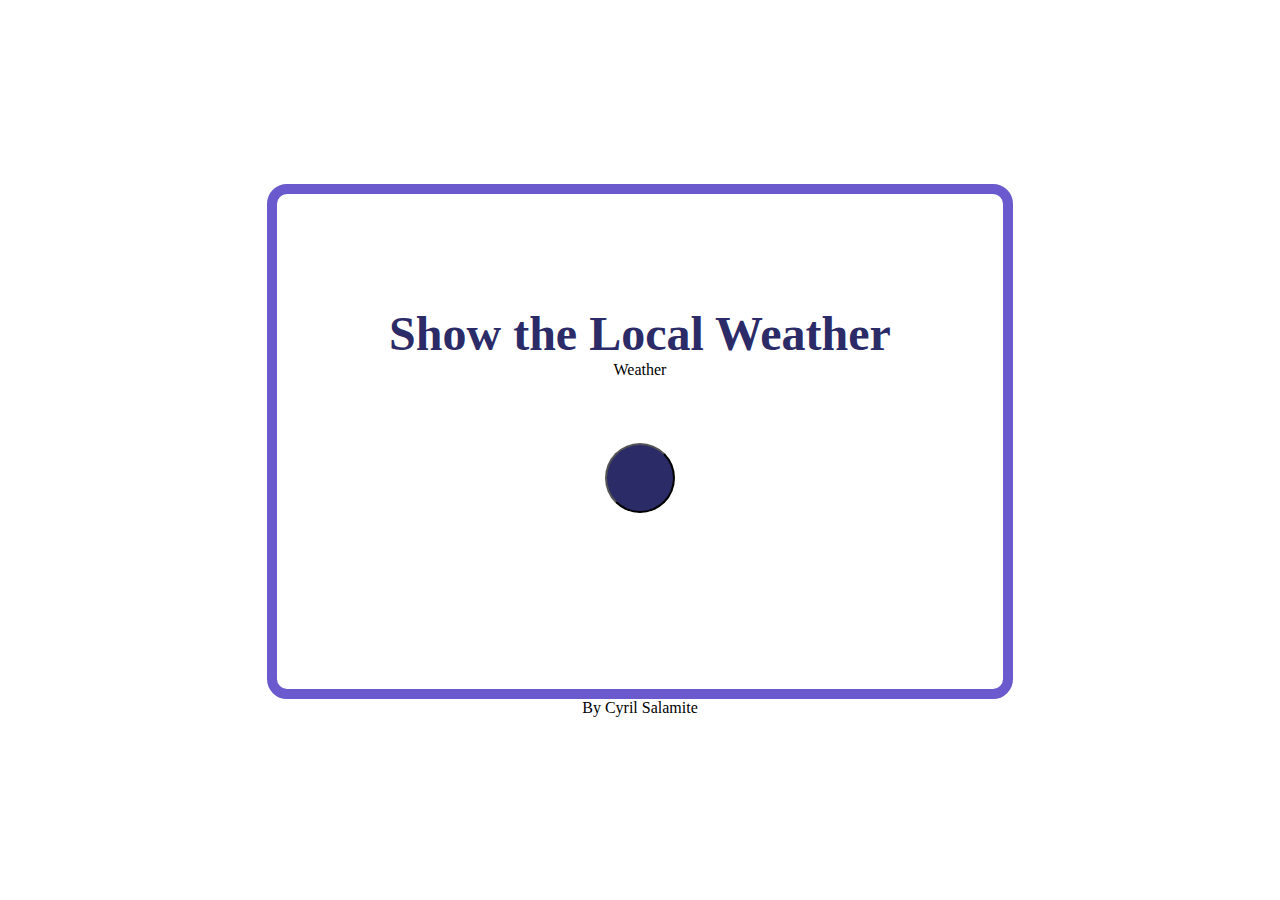
<file: Show_the_Local_Weather/index.html>
<!DOCTYPE html>
<html lang="en">
<head>
    <meta charset="UTF-8">
    <meta name="viewport" content="width=device-width, initial-scale=1.0">
    <title>Show the Local Weather</title>
    <link rel="stylesheet" href="index.css">
</head>
<body>
<section class="title">
    <h1>Show the Local Weather</h1>
    <p>Weather</p>
    <p><span id="weather"></span></p>
    <button id="btn"><span id="celc"></span><span id="fah"></span></button>
</section>
<footer><p>By Cyril Salamite</p></footer>
<script src="index.js"></script>
</body>
</html>
</file>
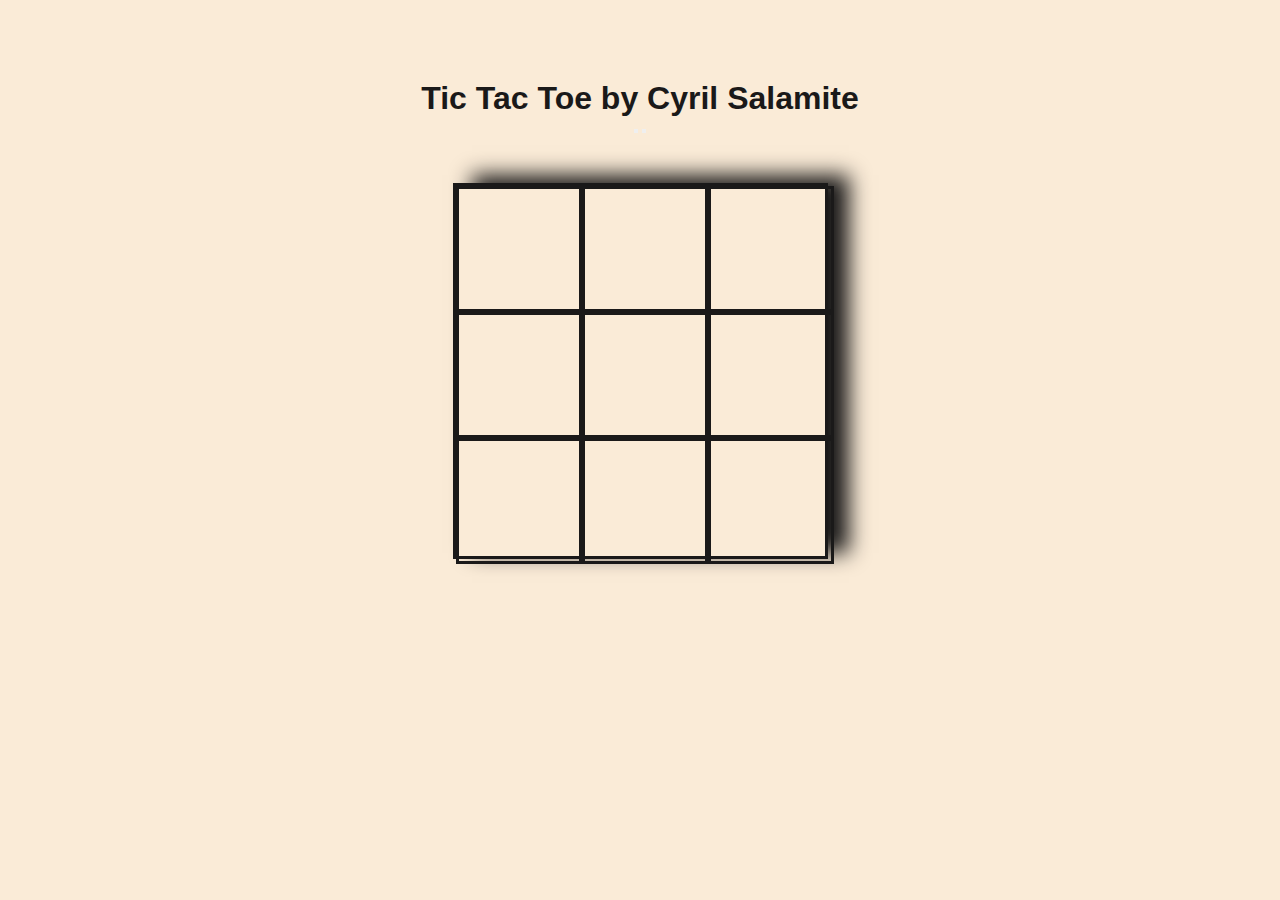
<file: ticTacToe/index.html>
<!DOCTYPE html>
<html lang="en">
<head>
    <meta charset="UTF-8">
    <meta name="viewport" content="width=device-width, initial-scale=1.0">
    <title>Tic Tac Toe Game</title>
    <link rel="stylesheet" href="style.css">
</head>
<body>
    <div class="title"><h1>Tic Tac Toe by Cyril Salamite</h1>
    <div class="choosePlayer">
        <h2 class="chooseSymbol"></h2>
        <button id="btnX"></button>
        <button id="btnO"></button>
    </div>
    <h3 class="turnMessage"></h3>
    <div class="boardGame">
        <div class="square" id="sq0"></div>
        <div class="square" id="sq1"></div>
        <div class="square" id="sq2"></div>
        <div class="square" id="sq3"></div>
        <div class="square" id="sq4"></div>
        <div class="square" id="sq5"></div>
        <div class="square" id="sq6"></div>
        <div class="square" id="sq7"></div>
        <div class="square" id="sq8"></div>
    </div>
        <script src="./app.js"></script>
</body>
</html>
</file>
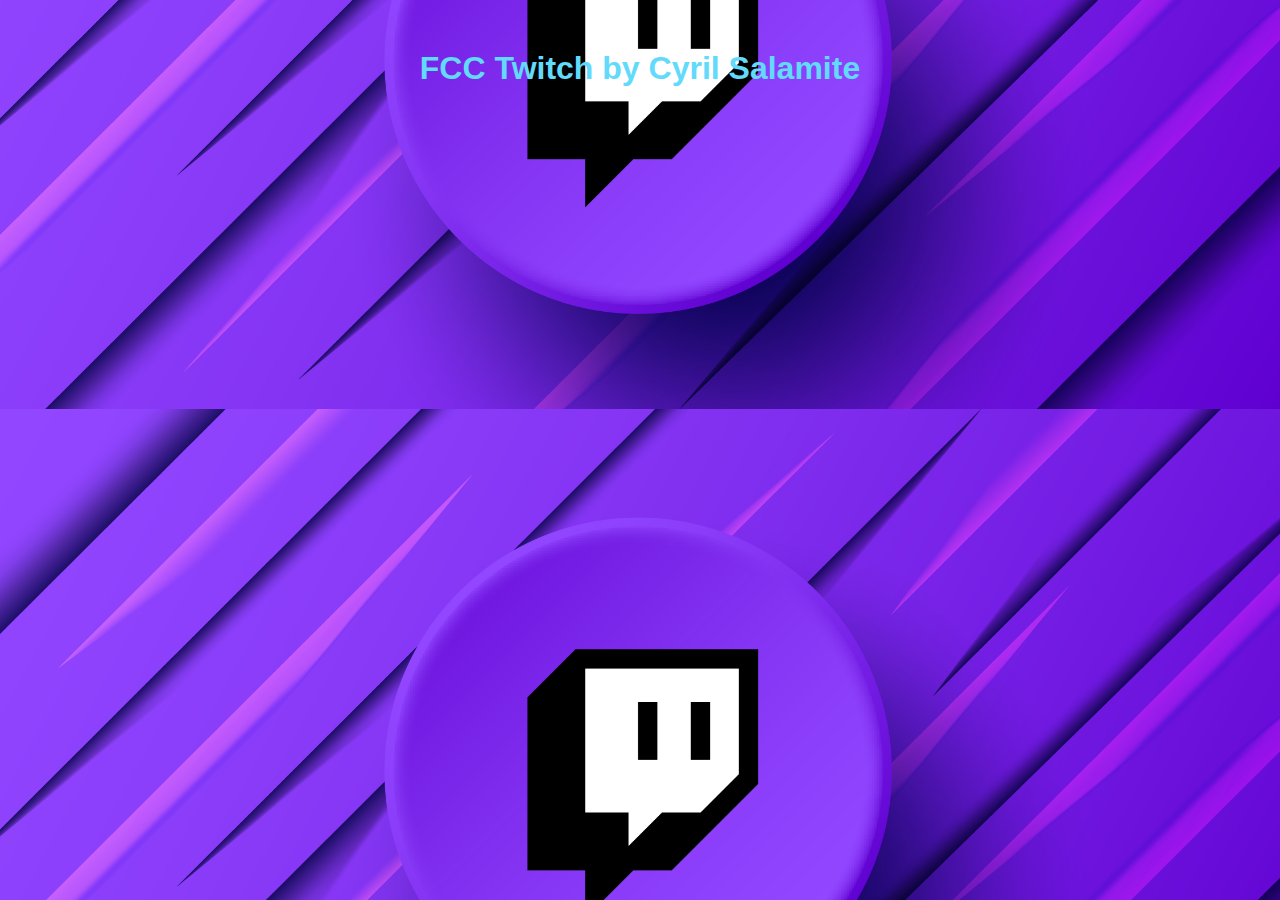
<file: twitch/index.html>
<!DOCTYPE html>
<html lang="en">
<head>
    <meta charset="UTF-8">
    <meta name="viewport" content="width=device-width, initial-scale=1.0">
    <link rel="stylesheet" href="style.css">
    <title>FCC Twitch by Cyril Salamite</title>
</head>
<body>
<section class="app-container">
<h1>FCC Twitch by Cyril Salamite</h1>
<ul  id="user-list">
    
</ul>
</section>

<script src="./script.js"></script>
</body>
</html>
</file>
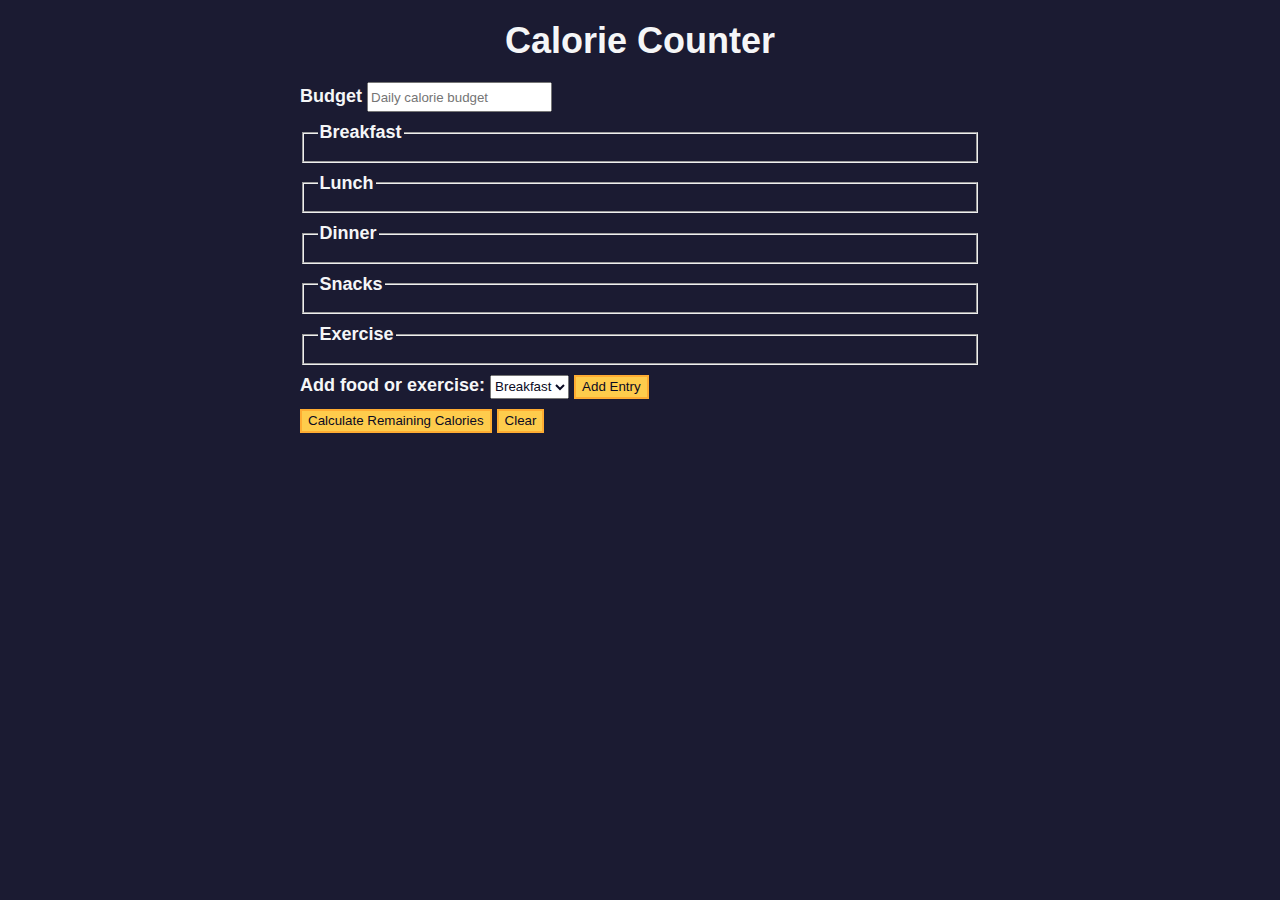
<file: javascriptDomManipulation/caloriesCounter/index.html>
<!DOCTYPE html>
<html lang="en">
  <head>
    <meta charset="utf-8" />
    <meta name="viewport" content="width=device-width, initial-scale=1.0" />
    <link rel="stylesheet" href="styles.css" />
    <title>Calorie Counter</title>
  </head>
  <body>
    <main>
      <h1>Calorie Counter</h1>
      <div class="container">
        <form id="calorie-counter">
          <label for="budget">Budget</label>
          <input
            type="number"
            min="0"
            id="budget"
            placeholder="Daily calorie budget"
            required
          />
          <fieldset id="breakfast">
            <legend>Breakfast</legend>
            <div class="input-container"></div>
          </fieldset>
          <fieldset id="lunch">
            <legend>Lunch</legend>
            <div class="input-container"></div>
          </fieldset>
          <fieldset id="dinner">
            <legend>Dinner</legend>
            <div class="input-container"></div>
          </fieldset>
          <fieldset id="snacks">
            <legend>Snacks</legend>
            <div class="input-container"></div>
          </fieldset>
          <fieldset id="exercise">
            <legend>Exercise</legend>
            <div class="input-container"></div>
          </fieldset>
          <div class="controls">
            <span>
              <label for="entry-dropdown">Add food or exercise:</label>
              <select id="entry-dropdown" name="options">
                <option value="breakfast" selected>Breakfast</option>
                <option value="lunch">Lunch</option>
                <option value="dinner">Dinner</option>
                <option value="snacks">Snacks</option>
                <option value="exercise">Exercise</option>
              </select>
              <button type="button" id="add-entry">Add Entry</button>
            </span>
          </div>
          <div>
            <button type="submit">
              Calculate Remaining Calories
            </button>
            <button type="button" id="clear">Clear</button>
          </div>
        </form>
        <div id="output" class="output hide"></div>
      </div>
    </main>
    <script src="./script.js"></script>
  </body>
</html>
</file>
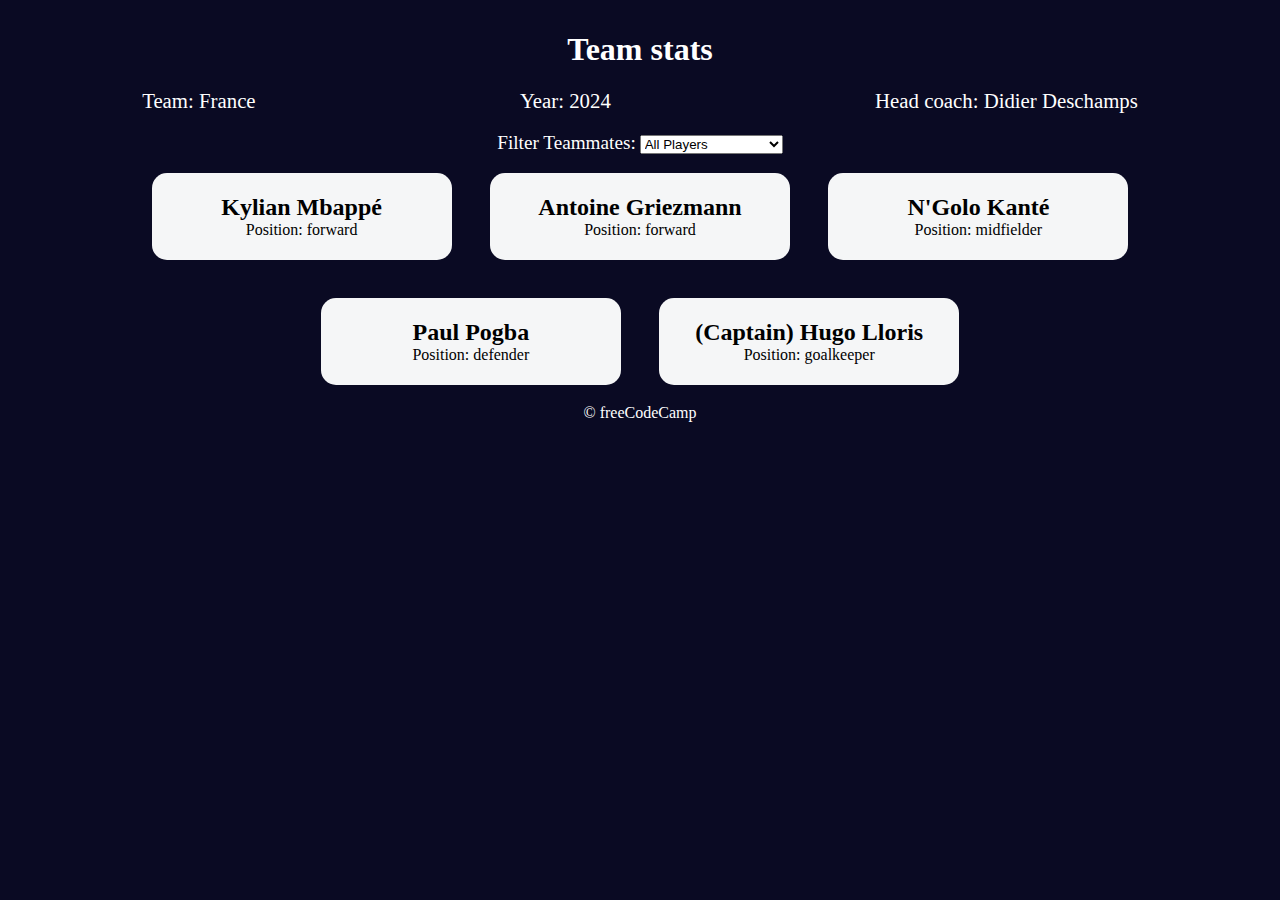
<file: javascriptDomManipulation/footballTeamCard/index.html>
<!DOCTYPE html>
<html lang="en">
  <head>
    <meta charset="UTF-8" />
    <meta http-equiv="X-UA-Compatible" content="IE=edge" />
    <meta name="viewport" content="width=device-width, initial-scale=1.0" />
    <title>
      Build a Set of Football Team Cards
    </title>
    <link rel="stylesheet" href="styles.css" />
  </head>
  <body>
    <h1 class="title">Team stats</h1>
    <main>
      <div class="team-stats">
        <p>Team: <span id="team"></span></p>
        <p>Year: <span id="year"></span></p>
        <p>Head coach: <span id="head-coach"></span></p>
      </div>
      <label class="options-label" for="players">Filter Teammates:</label>
      <select name="players" id="players">
        <option value="all">All Players</option>
        <option value="forward">Position Forward</option>
        <option value="midfielder">Position Midfielder</option>
        <option value="defender">Position Defender</option>
        <option value="goalkeeper">Position Goalkeeper</option>
      </select>
      <div class="cards" id="player-cards"></div>
    </main>
    <footer>&copy; freeCodeCamp</footer>
    <script src="./script.js"></script>
  </body>
</html>
</file>
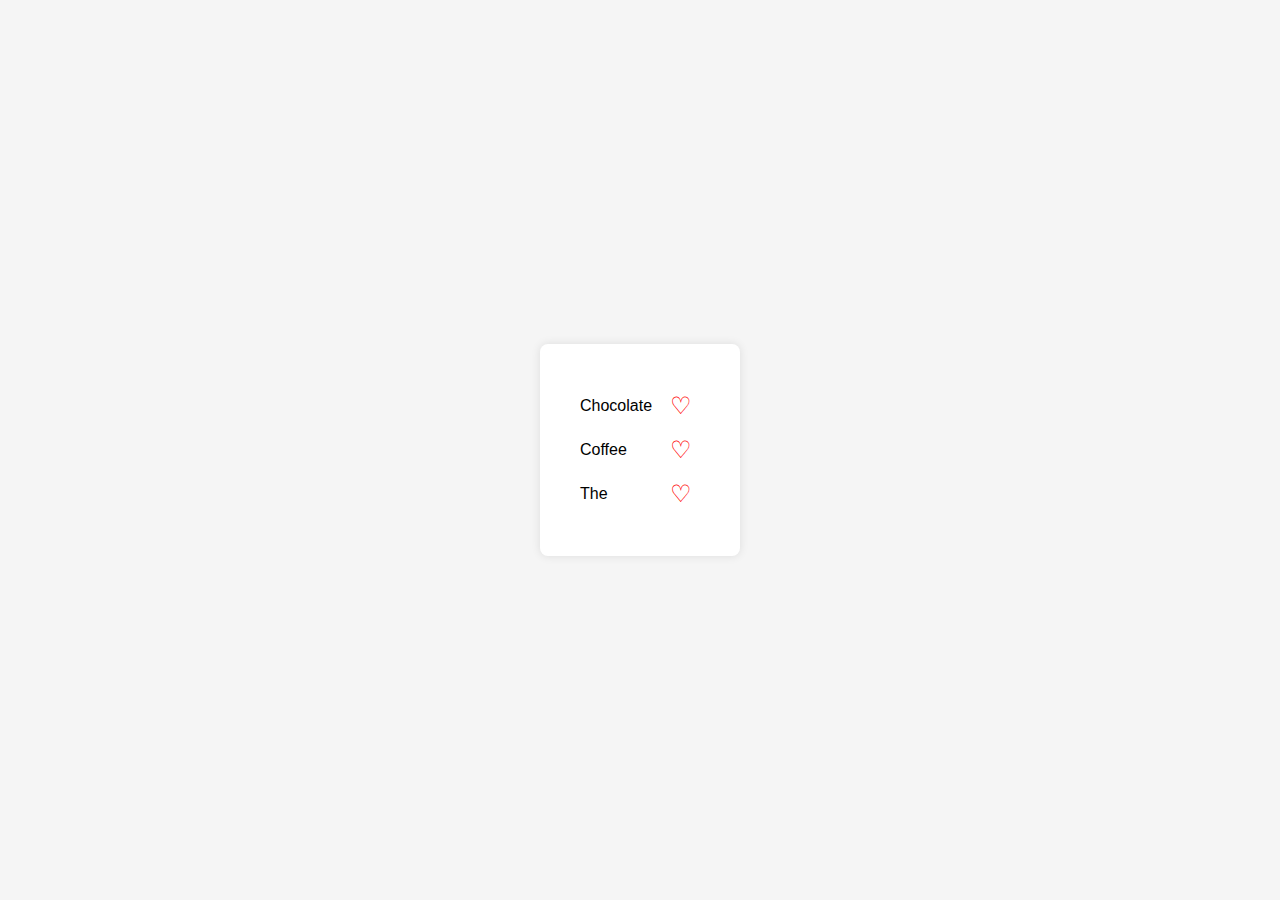
<file: javascriptDomManipulation/icon_toogle/index.html>
<!DOCTYPE html>
<html lang="en">

<head>
    <meta charset="utf-8">
    <title></title>
    <link rel="stylesheet" href="styles.css">
</head>

<body>
    <main>
        <ul class="item-list">
            <li >Chocolate<span class="favorite-icon">&#9825;</span></li>
            <li >Coffee<span class="favorite-icon">&#9825;</span></li>
            <li >The<span class="favorite-icon">&#9825;</span></li>
        </ul>
    </main>

    <script src="./script.js"></script>
</body>

</html>
</file>
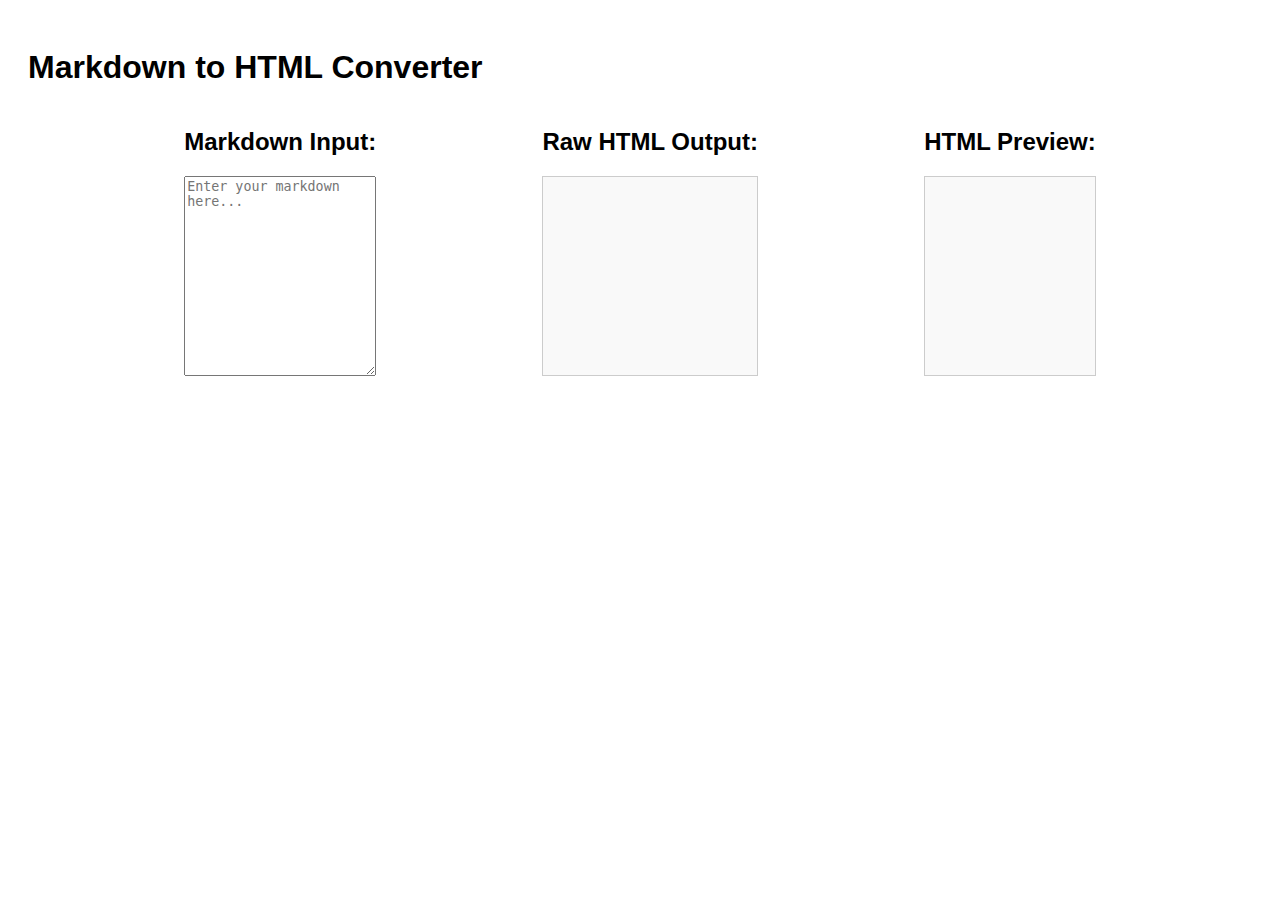
<file: javascriptDomManipulation/markdownHtmlConverter/index.html>
<!DOCTYPE html>
<html lang="en">

<head>
    <meta charset="UTF-8">
    <meta name="viewport" content="width=device-width, initial-scale=1.0">
    <title>Markdown to HTML Converter</title>
    <link rel="stylesheet" href="styles.css">
</head>

<body>
    <h1>Markdown to HTML Converter</h1>
    <div id="container">
        <div class="container">
            <h2>Markdown Input:</h2>
            <textarea id="markdown-input" placeholder="Enter your markdown here..."></textarea>
        </div  >
        <div class="container">
            <h2>Raw HTML Output:</h2>
            <div id="html-output"></div>
        </div>
        <div class="container">
            <h2>HTML Preview:</h2>
            <div id="preview"></div>
        </div>
    </div>
    <script src="script.js"></script>
</body>

</html>
</file>
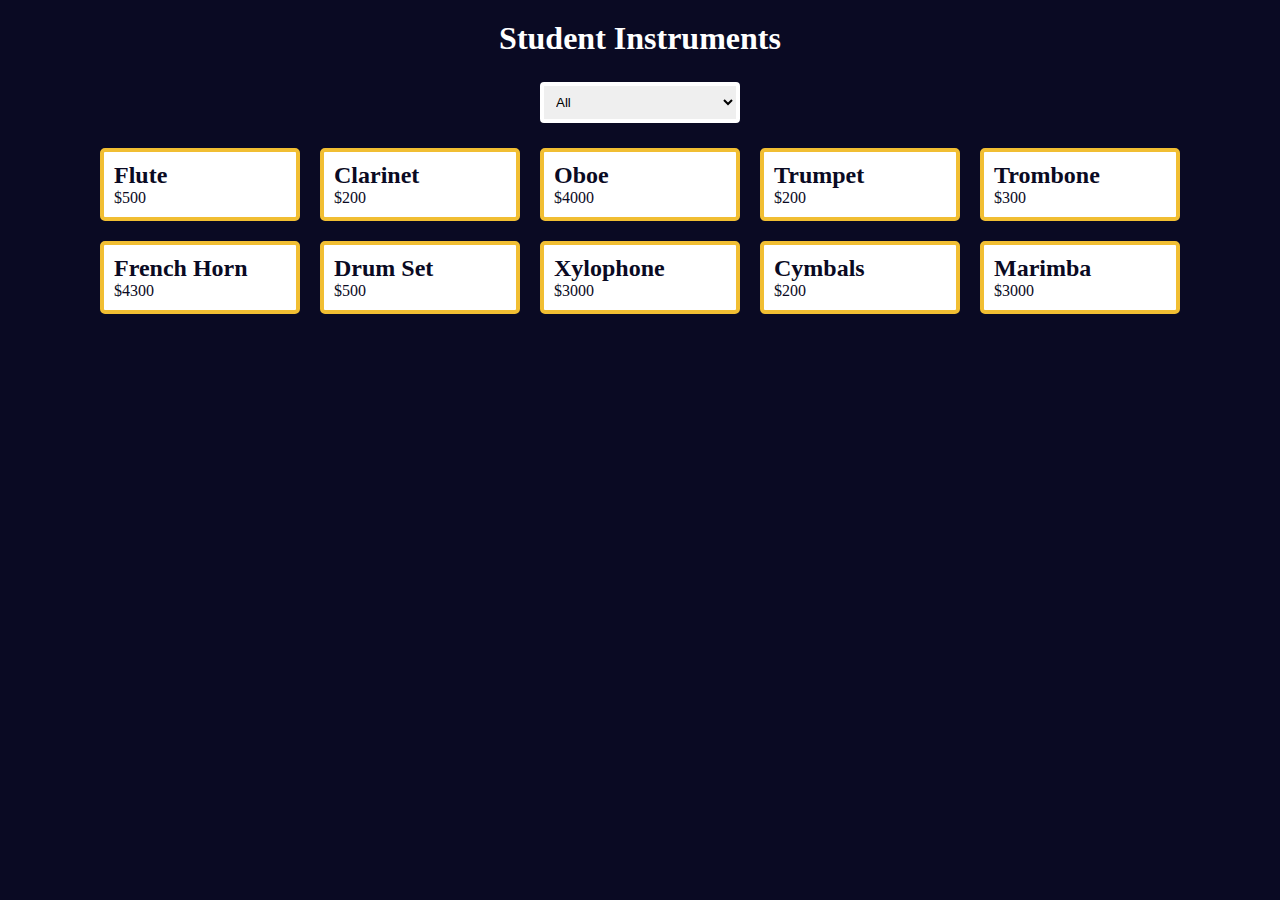
<file: javascriptDomManipulation/musicInstru/index.html>
<!DOCTYPE html>
<html lang="en">
  <head>
    <meta charset="UTF-8" />
    <meta name="viewport" content="width=device-width, initial-scale=1.0" />
    <title>Music Instruments product page</title>
    <link rel="stylesheet" href="./styles.css" />
  </head>
  <body>
    <h1>Student Instruments</h1>

    <main>
      <select class="select-container">
        <option id="all" value="all">All</option>
        <option id="woodwinds" value="woodwinds">Woodwinds</option>
        <option id="brass" value="brass">Brass</option>
        <option id="percussion" value="percussion">Percussion</option>
      </select>

      <div class="products-container">
        <div class="card">
          <h2>Flute</h2>
          <p>$500</p>
        </div>
        <div class="card">
          <h2>Clarinet</h2>
          <p>$200</p>
        </div>
        <div class="card">
          <h2>Oboe</h2>
          <p>$4000</p>
        </div>

        <div class="card">
          <h2>Trumpet</h2>
          <p>$200</p>
        </div>
        <div class="card">
          <h2>Trombone</h2>
          <p>$300</p>
        </div>
        <div class="card">
          <h2>French Horn</h2>
          <p>$4300</p>
        </div>

        <div class="card">
          <h2>Drum Set</h2>
          <p>$500</p>
        </div>
        <div class="card">
          <h2>Xylophone</h2>
          <p>$3000</p>
        </div>
        <div class="card">
          <h2>Cymbals</h2>
          <p>$200</p>
        </div>
        <div class="card">
          <h2>Marimba</h2>
          <p>$3000</p>
        </div>
      </div>
    </main>
    <script src="./script.js"></script>
  </body>
</html>
</file>
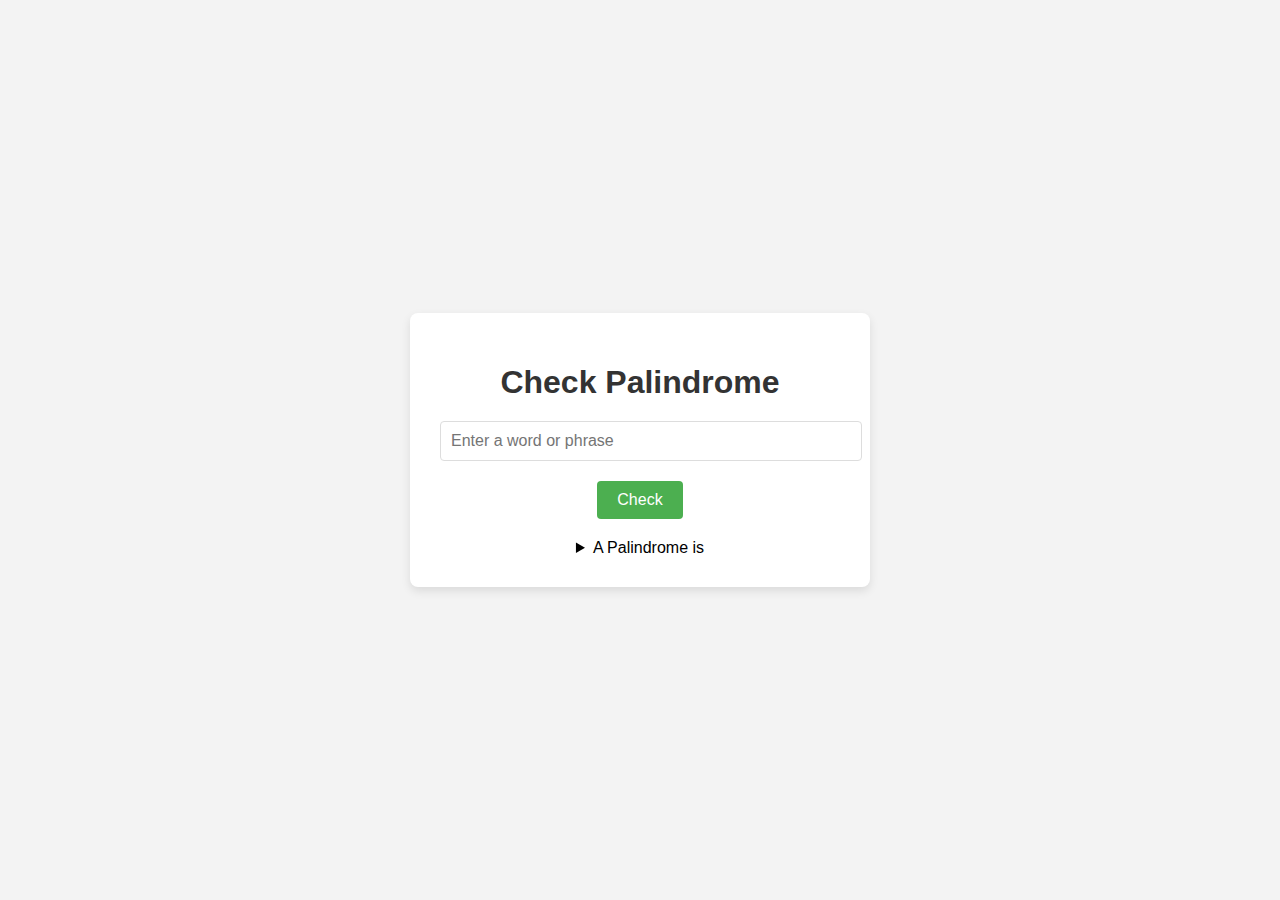
<file: javascriptDomManipulation/palindromeChecker/index.html>
<!DOCTYPE html>
<html lang="en">

<head>
    <meta charset="utf-8">
    <link rel="stylesheet" href="styles.css">
    <title>Palindrome Checker</title>
</head>

<body>
    <main class="container">
        <h1>Check Palindrome</h1>
        <input type="text" id="text-input" placeholder="Enter a word or phrase">
        <button id="check-btn">Check</button>
        <p id="result"></p>
        <details>
            <summary>A Palindrome is</summary>
            <p>A word, phrase, or sequence that reads the same backward as forward (ignoring spaces, punctuation, and capitalization).</p>
          </details>
          
    </main>

    <script src="script.js"></script>
</body>

</html>
</file>
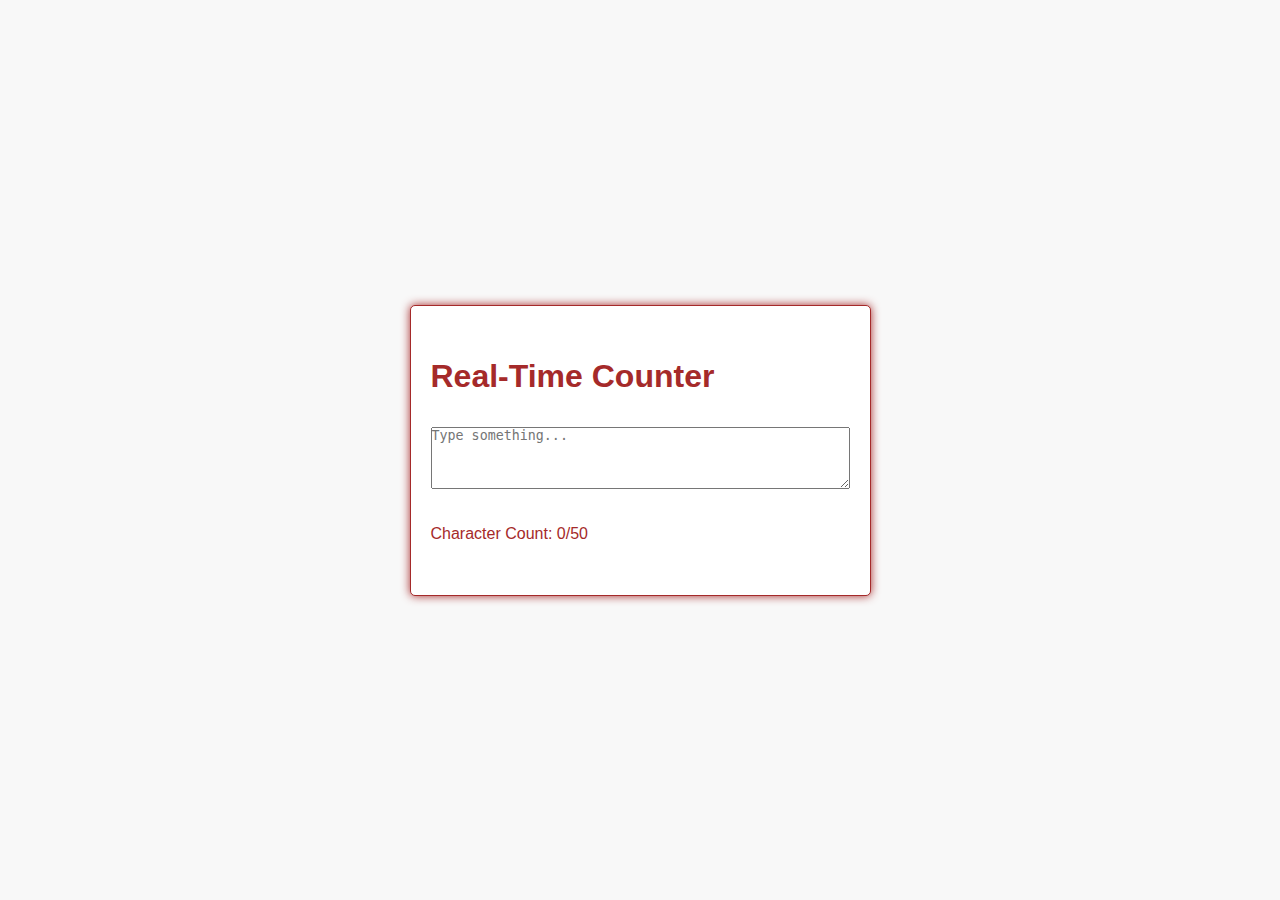
<file: javascriptDomManipulation/reelTimeCounter/index.html>
<!DOCTYPE html>
<html lang="en">

<head>
    <meta charset="utf-8">
    <meta name="viewport" content="width=device-width, initial-scale=1.0">
    <link rel="stylesheet" href="styles.css">
    <title>Real Time Counter</title>
</head>
<body>
<div class="container">
<h1>Real-Time Counter</h1>
<textarea id="text-input" placeholder="Type something..." rows="4" cols="50" maxlength="50"></textarea>
<p id="char-count">Character Count: 0/50</p>
</div>
<script src="script.js"></script>
</body>


</html>
</file>
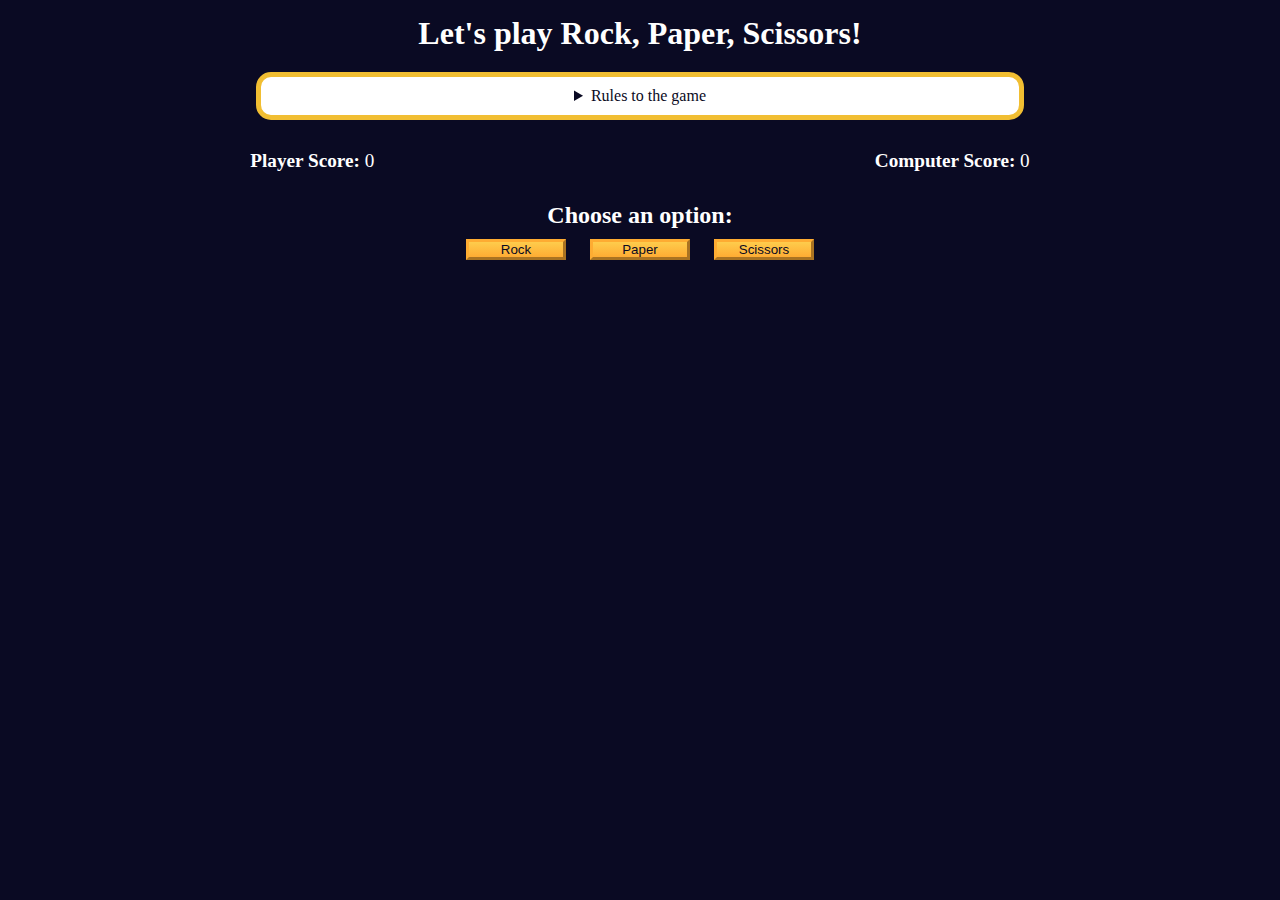
<file: javascriptDomManipulation/rockPaperSci/index.html>
<!DOCTYPE html>
<html lang="en">
  <head>
    <meta charset="UTF-8" />
    <meta name="viewport" content="width=device-width, initial-scale=1.0" />
    <title>Rock, Paper, Scissors game</title>
    <link rel="stylesheet" href="./styles.css" />
  </head>
  <body>
    <h1>Let's play Rock, Paper, Scissors!</h1>
    <main>
      <details class="rules-container">
        <summary>Rules to the game</summary>

        <p>You will be playing against the computer.</p>
        <p>You can choose between Rock, Paper, and Scissors.</p>
        <p>The first one to three points wins.</p>

        <p>Here are the rules to getting a point in the game:</p>
        <ul>
          <li>Rock beats Scissors</li>
          <li>Scissors beats Paper</li>
          <li>Paper beats Rock</li>
        </ul>
        <p>
          If the player and computer choose the same option (Ex. Paper and
          Paper), then no one gets the point.
        </p>
      </details>

      <div class="score-container">
        <strong
          >Player Score: <span class="score" id="player-score">0</span></strong
        >
        <strong
          >Computer Score:
          <span class="score" id="computer-score">0</span></strong
        >
      </div>

      <section class="options-container">
        <h2>Choose an option:</h2>
        <div class="btn-container">
          <button id="rock-btn" class="btn">Rock</button>
          <button id="paper-btn" class="btn">Paper</button>
          <button id="scissors-btn" class="btn">Scissors</button>
        </div>
      </section>

      <div class="results-container">
        <p id="results-msg"></p>
        <p id="winner-msg"></p>
        <button class="btn" id="reset-game-btn">Play again?</button>
      </div>
    </main>
    <script src="./script.js"></script>
  </body>
</html>
</file>
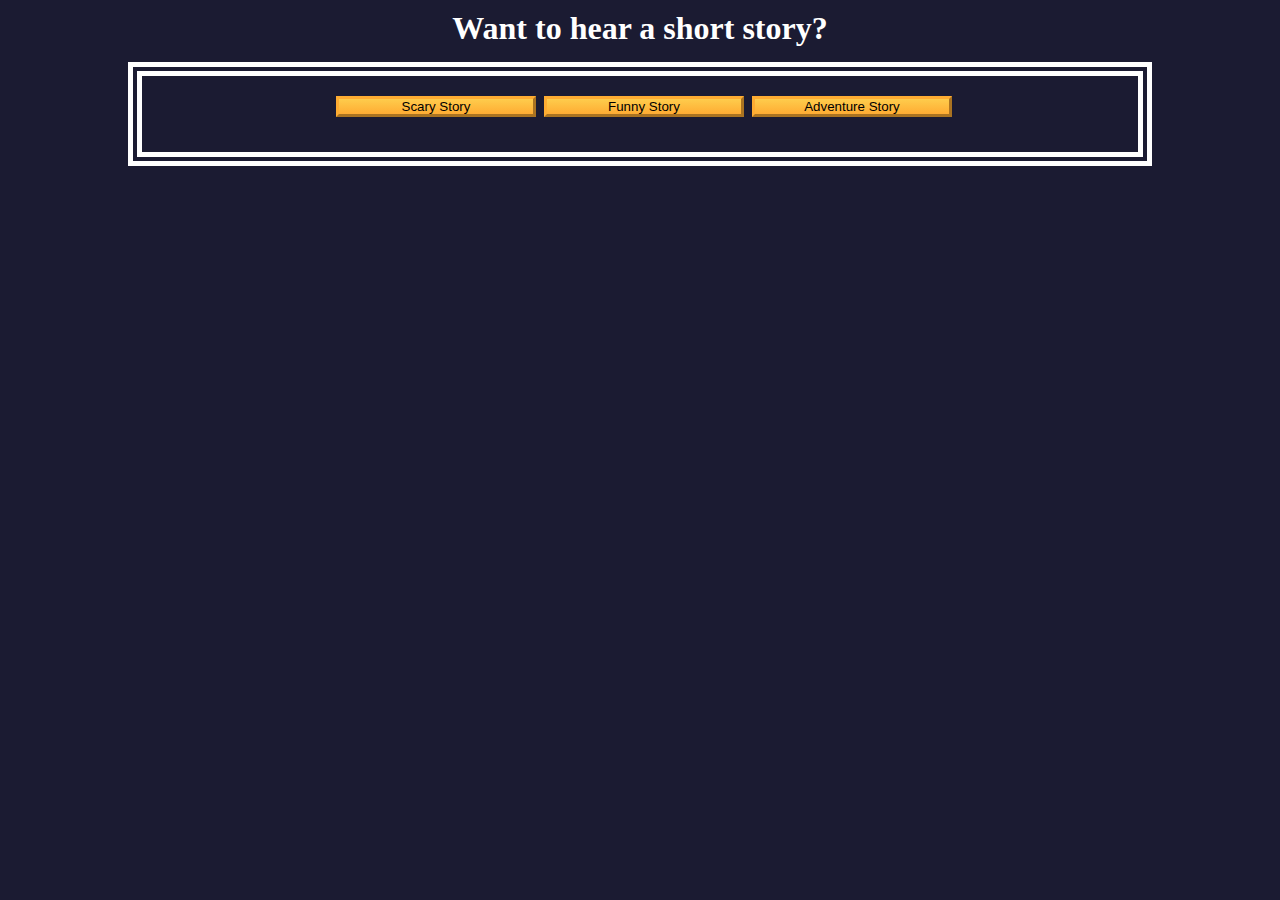
<file: javascriptDomManipulation/storryTellingWorkshop/index.html>
<!DOCTYPE html>
<html lang="en">

<head>
    <meta charset="UTF-8" />
    <meta name="viewport" content="width=device-width, initial-scale=1.0" />
    <title>Storytelling App</title>
    <link rel="stylesheet" href="./style.css" />
</head>

<body>

    <h1>Want to hear a short story?</h1>

    <main class="story-container">
        <div class="btn-container">
            <button class="btn" id="scary-btn">Scary Story</button>
            <button class="btn" id="funny-btn">Funny Story</button>
            <button class="btn" id="adventure-btn">Adventure Story</button>
        </div>
        <p id="result"></p>
    </main>
    <script src="./script.js"></script>

</body>

</html>
</file>
<file: Show_the_Local_Weather/index.css>
* {
    margin: 0;
    padding: 0;
    
}

body {
    width: 100vw;
    min-height: 100vh;
    display: flex;
    align-items: center;
    justify-content: center;
    background-color: rgb(255, 255, 255);
    flex-direction: column;
    
}

h1 {
    font-size: 3rem;
    font-weight: 800;
    color: rgb(43, 43, 104);
}

section {
    display: flex;
    align-items: center;
    justify-content: center;
    flex-direction: column;
    border: 10px solid slateblue;
    padding: 7rem;
    border-radius: 20px;
}

button {
    margin: 4rem auto;
    padding: 0.5rem;
    height: 70px;
    width: 70px;
    border-radius: 50%;
    background-color: rgb(43, 43, 104);
    color: rgb(255,255,255);
}
</file>
<file: ticTacToe/style.css>
* {
    margin: 0;
    padding: 0;
}

body {
    height: 500px;
    margin-top: 5rem;
    background-color: antiquewhite;
    color: rgb(26, 25, 25);
    font-family:cursive, sans-serif;
    text-align: center;
  
    
}

.boardGame{
    margin-top: 3rem;
    margin-left: auto;
    margin-right: auto;
    width: 369px;
    height: 370px;
    border: 3px solid rgb(26, 25, 25);
    display: grid;
    grid-template-columns: repeat(3, 1fr);
    box-shadow: 20px -7px 20px 1px;
    cursor: pointer;
    
    
}

.square {
    width: 120px;
    height: 120px;
    border: 3px solid rgb(26, 25, 25);
    font-size: 40px;
    display: flex;
    justify-content: center;
    align-items: center;
}
</file>
<file: twitch/style.css>
body {
    font-family: Arial, sans-serif;
    background-image: url("./twicht.jpg");
    background-size: cover;
    background-position: right;
    color: #61dafb;
    text-align: left;
    margin-top: 50px;
}

h1 {
    text-align: center;
    margin-bottom: 20px;
    font-size: 2rem;
}

ul {
    list-style: none;
    padding: 0;
}

ul li {
    background-color: #282c34a3;
    margin: 10px auto;
    padding: 15px;
    border-radius: 10px;
    width: 60%;
}

ul li a {
    color: #61dafb;
    text-decoration: none;
    font-weight: bold;
}

ul li a:hover {
    color: green;
    text-decoration: underline;
}
</file>
<file: javascriptDomManipulation/caloriesCounter/styles.css>
:root {
    --light-grey: #f5f6f7;
    --dark-blue: #0a0a23;
    --fcc-blue: #1b1b32;
    --light-yellow: #fecc4c;
    --dark-yellow: #feac32;
    --light-pink: #ffadad;
    --dark-red: #850000;
    --light-green: #acd157;
  }
  
  body {
    font-family: "Lato", Helvetica, Arial, sans-serif;
    font-size: 18px;
    background-color: var(--fcc-blue);
    color: var(--light-grey);
  }
  
  h1 {
    text-align: center;
  }
  
  .container {
    width: 90%;
    max-width: 680px;
  }
  
  h1,
  .container,
  .output {
    margin: 20px auto;
  }
  
  label,
  legend {
    font-weight: bold;
  }
  
  .input-container {
    display: flex;
    flex-direction: column;
  }
  
  button {
    cursor: pointer;
    text-decoration: none;
    background-color: var(--light-yellow);
    border: 2px solid var(--dark-yellow);
  }
  
  button,
  input,
  select {
    min-height: 24px;
    color: var(--dark-blue);
  }
  
  fieldset,
  label,
  button,
  input,
  select {
    margin-bottom: 10px;
  }
  
  .output {
    border: 2px solid var(--light-grey);
    padding: 10px;
    text-align: center;
  }
  
  .hide {
    display: none;
  }
  
  .output span {
    font-weight: bold;
    font-size: 1.2em;
  }
  
  .surplus {
    color: var(--light-pink);
  }
  
  .deficit {
    color: var(--light-green);
  }
</file>
<file: javascriptDomManipulation/footballTeamCard/styles.css>
*,
*::before,
*::after {
  box-sizing: border-box;
  margin: 0;
  padding: 0;
}

:root {
  --dark-grey: #0a0a23;
  --light-grey: #f5f6f7;
  --white: #ffffff;
  --black: #000;
}

body {
  background-color: var(--dark-grey);
  text-align: center;
  padding: 10px;
}

.title,
.options-label,
.team-stats,
footer {
  color: var(--white);
}

.title {
  margin: 1.3rem 0;
}

.team-stats {
  display: flex;
  justify-content: space-around;
  flex-wrap: wrap;
  font-size: 1.3rem;
  margin: 1.2rem 0;
}

.options-label {
  font-size: 1.2rem;
}

.cards {
  display: flex;
  flex-wrap: wrap;
  justify-content: center;
  align-items: center;
}

.player-card {
  background-color: var(--light-grey);
  padding: 1.3rem;
  margin: 1.2rem;
  width: 300px;
  border-radius: 15px;
}

@media (max-width: 768px) {
  .team-stats {
    flex-direction: column;
  }
}
</file>
<file: javascriptDomManipulation/icon_toogle/styles.css>
* {
    margin: 0;
    padding: 0;
    box-sizing: border-box;
    list-style: none;
}
body {
    font-family: 'Roboto', sans-serif;
    background-color: #f5f5f5;
    display: flex;
    justify-content: center;
    align-items: center;
    height: 100vh;
}

main {
    width: 100%;
    max-width: 200px;
    margin: 2rem;
    padding: 2rem;
    background-color: #fff;
    border-radius: 0.5rem;
    box-shadow: 0 0 10px rgba(0, 0, 0, 0.1);
}
.favorite-icon {
    display: inline-block;
    margin: 0.5rem;
    cursor: pointer;
}
.item-list li {
    display: flex;
    justify-content: space-between;
    align-items: center;
}

.item-list {
padding: 0.5rem;
}

span {
    font-size: 1.5rem;
    color: #f00;
    text-align: end;
}

.filled {
    display: inline-block;
    margin: 0.5rem;
    cursor: pointer;
}
</file>
<file: javascriptDomManipulation/markdownHtmlConverter/styles.css>
* {
    box-sizing: border-box;
}
body {
    font-family: Arial, sans-serif;
    padding: 20px;
}
#markdown-input {
    width: 100%;
    height: 100px;
}
#html-output, #preview {
    height: 100px;
    display: inline-block;
    width: 100%;
    border: 1px solid #ccc;
    padding: 10px;
    margin: auto;
    white-space: pre-wrap;
    background-color: #f9f9f9;
}
@media (min-width: 600px) {
    #markdown-input, #html-output, #preview {
        height: 200px;
        margin: 0;
   }
    #container {
        display: flex;
        justify-content: space-evenly;
        gap: 10px;
   }
}
</file>
<file: javascriptDomManipulation/musicInstru/styles.css>
*,
*::before,
*::after {
  margin: 0;
  padding: 0;
  box-sizing: border-box;
}

:root {
  --dark-grey: #0a0a23;
  --white: #ffffff;
  --yellow: #f1be32;
}

body {
  background-color: var(--dark-grey);
  color: var(--white);
}

h1 {
  text-align: center;
  margin-top: 20px;
}

.select-container {
  display: block;
  margin: 25px auto;
  padding: 8px;
  border: 4px solid var(--white);
  border-radius: 4px;
  width: 200px;
}

.products-container {
  display: flex;
  flex-direction: column;
  flex-wrap: wrap;
  align-items: center;
  justify-content: center;
  gap: 20px;
}

@media (min-width: 760px) {
  .products-container {
    flex-direction: row;
  }
}

.card {
  background-color: var(--white);
  color: var(--dark-grey);
  border: 4px solid var(--yellow);
  border-radius: 5px;
  padding: 10px;
  width: 200px;
}
</file>
<file: javascriptDomManipulation/palindromeChecker/styles.css>
body {
    font-family: 'Arial', sans-serif;
    background-color: #f3f3f3;
    display: flex;
    justify-content: center;
    align-items: center;
    height: 100vh;
    margin: 0;
  }
  
  .container {
    background-color: white;
    padding: 30px;
    border-radius: 8px;
    box-shadow: 0 4px 10px rgba(0, 0, 0, 0.1);
    text-align: center;
    width: 100%;
    max-width: 400px;
  }
  
  h1 {
    font-size: 2rem;
    color: #333;
    margin-bottom: 20px;
  }
  
  #text-input {
    padding: 10px;
    font-size: 1rem;
    width: 100%;
    margin-bottom: 20px;
    border: 1px solid #ddd;
    border-radius: 4px;
    outline: none;
    transition: border-color 0.3s;
  }
  
  #text-input:focus {
    border-color: #4CAF50;
  }
  
  #check-btn {
    padding: 10px 20px;
    background-color: #4CAF50;
    color: white;
    border: none;
    border-radius: 4px;
    font-size: 1rem;
    cursor: pointer;
    transition: background-color 0.3s;
  }
  
  #check-btn:hover {
    background-color: #45a049;
  }
  
  #result {
    font-size: 1.2rem;
    margin-top: 20px;
    font-weight: bold;
    color: #333;
  }
  
  #result {
    color: #4f94d9;
  }
  
  #result.is-palindrome {
    color: #5bc0de;
  }
</file>
<file: javascriptDomManipulation/reelTimeCounter/styles.css>
* {
    margin: 0;
    padding: 0;
    box-sizing: border-box;
}

body {
    height: 100vh;
    font-family: Verdana, Geneva, Tahoma, sans-serif;
    background-color: #f8f8f8;
    display: flex;
    justify-content: center;
    align-items: center;

}

.container {
    border: 1px solid brown;
    border-radius: 5px;
    box-shadow:0px 0px 10px 0px brown;
    padding: 20px;
    background-color: #fff; 
}

h1 {
    margin: 2rem auto;
    color: brown;
}

#char-count {
    margin: 2rem auto;
    color: brown;
}
</file>
<file: javascriptDomManipulation/rockPaperSci/styles.css>
*,
*::before,
*::after {
  margin: 0;
  padding: 0;
  box-sizing: border-box;
}

:root {
  --very-dark-blue: #0a0a23;
  --white: #ffffff;
  --yellow: #f1be32;
  --golden-yellow: #feac32;
}

body {
  background-color: var(--very-dark-blue);
  text-align: center;
  color: var(--white);
}

h1 {
  margin: 15px 0 20px;
}

.btn {
  cursor: pointer;
  width: 100px;
  margin: 10px;
  color: var(--very-dark-blue);
  background-color: var(--golden-yellow);
  background-image: linear-gradient(#fecc4c, #ffac33);
  border-color: var(--golden-yellow);
  border-width: 3px;
}

.btn:hover {
  background-image: linear-gradient(#ffcc4c, #f89808);
}

.rules-container {
  padding: 10px 0;
  margin: auto;
  border-radius: 15px;
  border: 5px solid var(--yellow);
  background-color: var(--white);
  color: var(--very-dark-blue);
}

.rules-container ul {
  list-style-type: none;
}

.rules-container p {
  margin: 10px 0;
}

@media (min-width: 760px) {
  .rules-container {
    width: 60%;
  }
}

.score-container {
  display: flex;
  justify-content: space-around;
  margin: 30px 0;
  font-size: 1.2rem;
}

.score {
  font-weight: 500;
}

.results-container {
  font-size: 1.3rem;
  margin: 15px 0;
}

#winner-msg {
  margin-top: 25px;
}

#reset-game-btn {
  display: none;
  margin: 20px auto;
}
</file>
<file: javascriptDomManipulation/storryTellingWorkshop/style.css>
*,
*::before,
*::after {
  margin: 0;
  padding: 0;
  box-sizing: border-box;
}

:root {
  --dark-grey: #1b1b32;
  --black: #000;
  --white: #fff;
  --golden-yellow: #fecc4c;
  --yellow: #ffcc4c;
  --gold: #feac32;
  --orange: #ffac33;
  --dark-orange: #f89808;
}

body {
  background-color: var(--dark-grey);
  color: var(--white);
}

h1,
#result {
  text-align: center;
}

h1 {
  margin: 10px 0 15px;
}

.story-container {
  margin: auto;
  padding: 10px;
  width: 80%;
  border-style: double;
  border-width: 14px;
  border-color: var(--white);
}

.btn-container {
  display: flex;
  flex-direction: column;
  justify-content: center;
  align-items: center;
}

@media (min-width: 760px) {
  .btn-container {
    flex-direction: row;
  }
}

#result {
  margin-top: 15px;
  font-size: 1.2rem;
  line-height: 30px;
}

.btn {
  cursor: pointer;
  width: 200px;
  margin: 10px 0 10px 0.5rem;
  color: var(--black);
  background-color: var(--gold);
  background-image: linear-gradient(var(--golden-yellow), var(--orange));
  border-color: var(--gold);
  border-width: 3px;
}

.btn:hover {
  background-image: linear-gradient(var(--yellow), var(--dark-orange));
}
</file>
